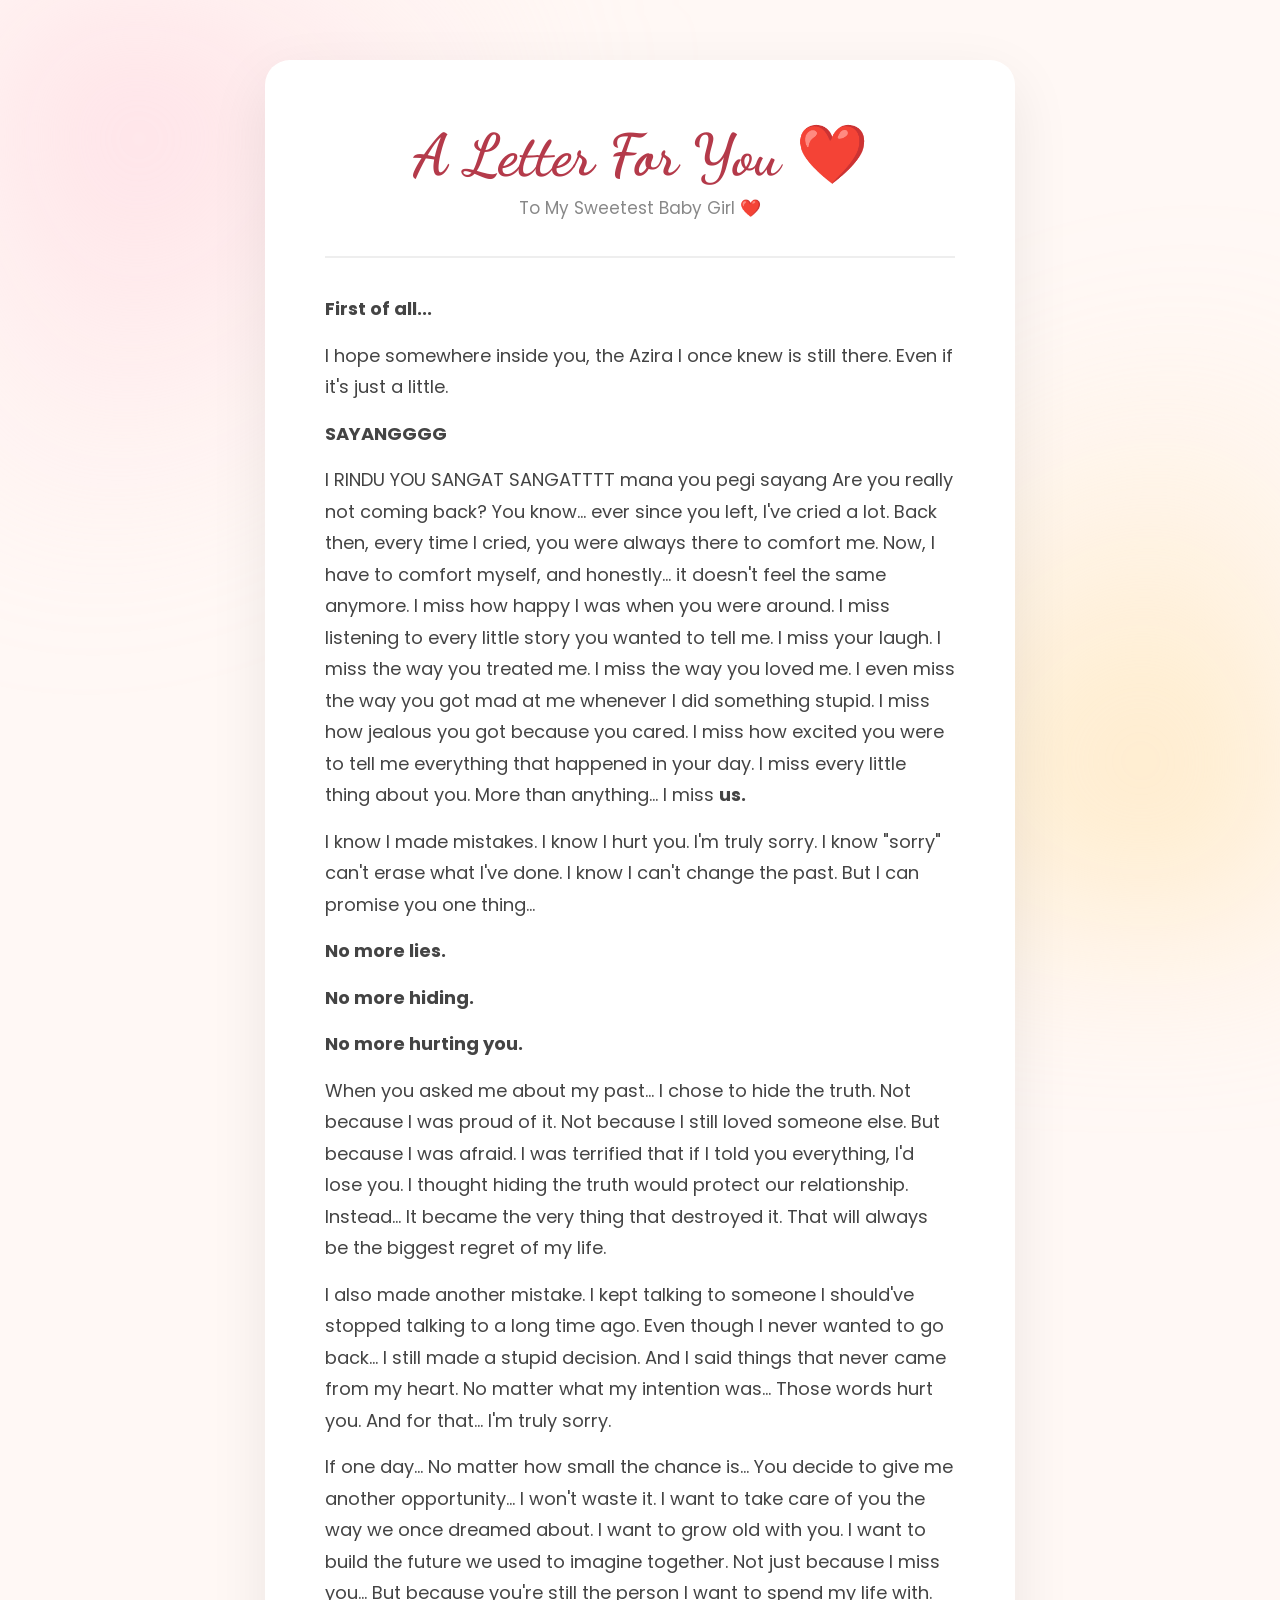
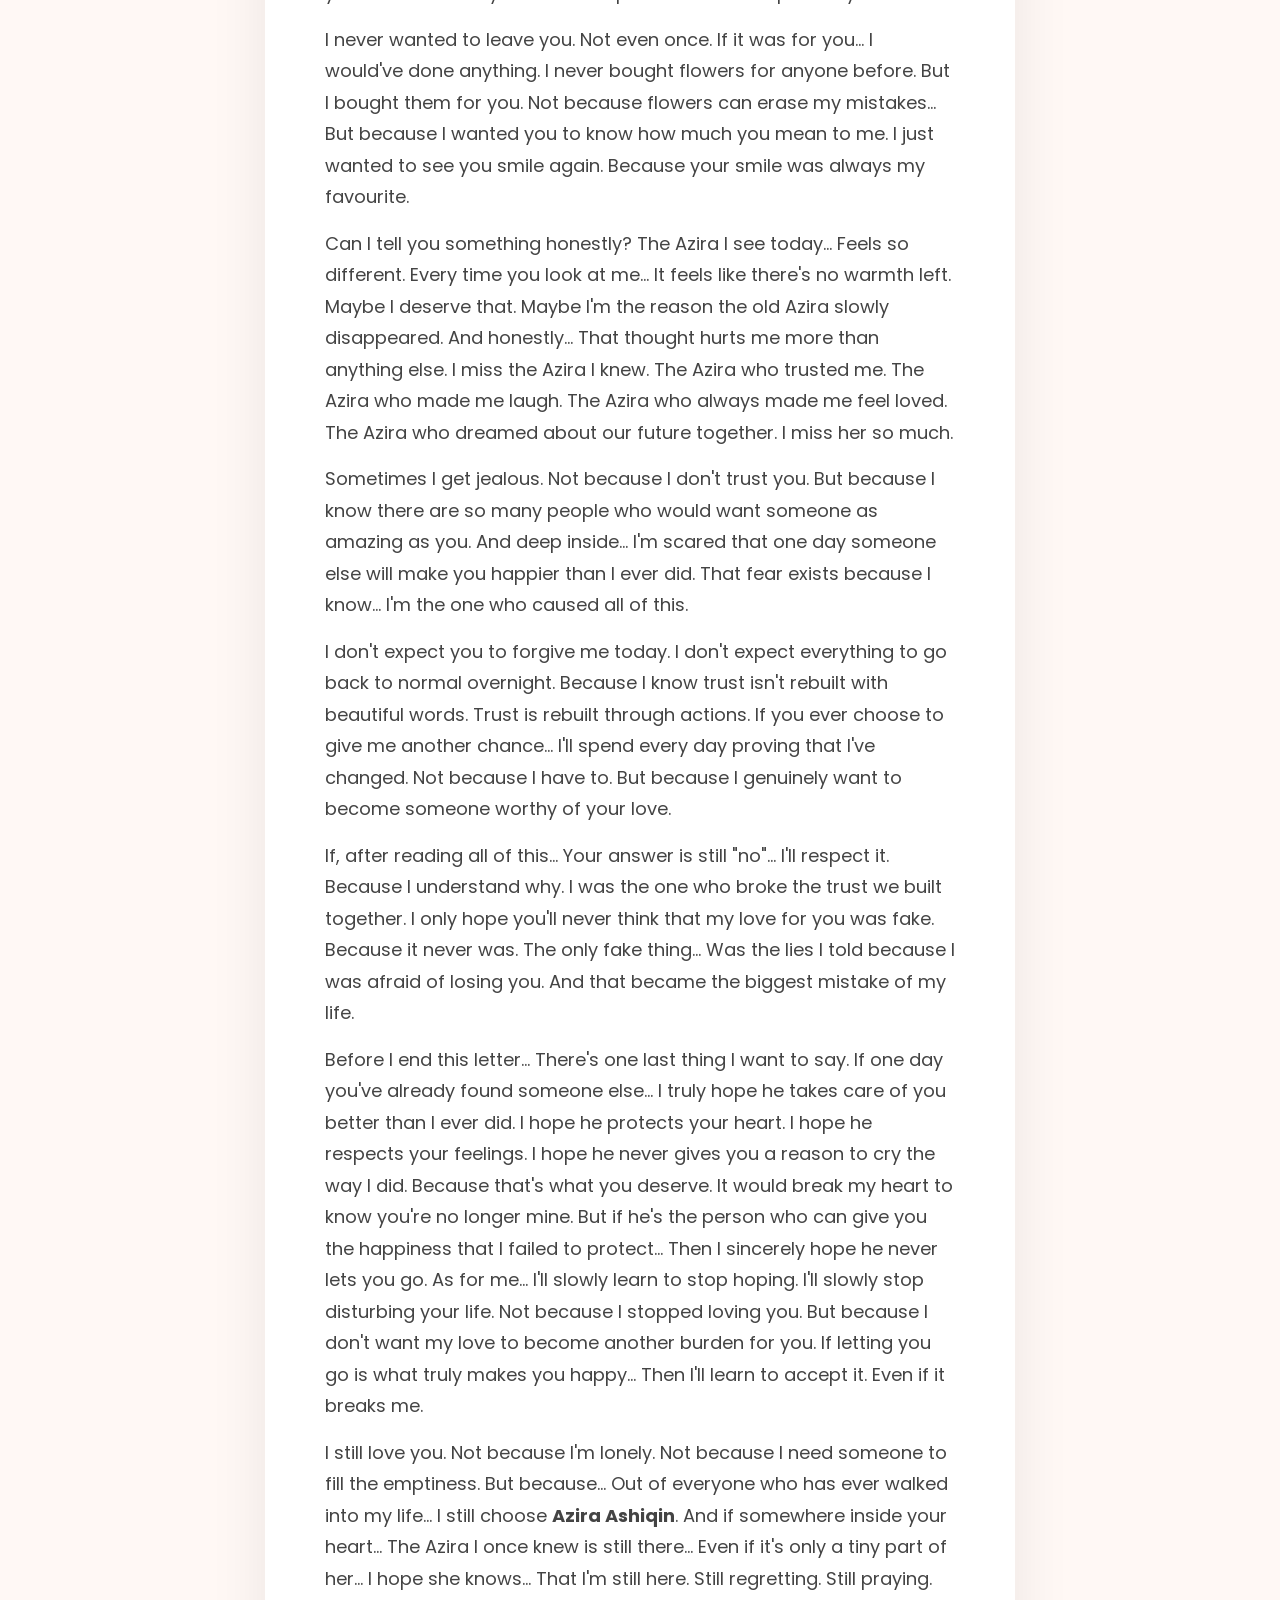
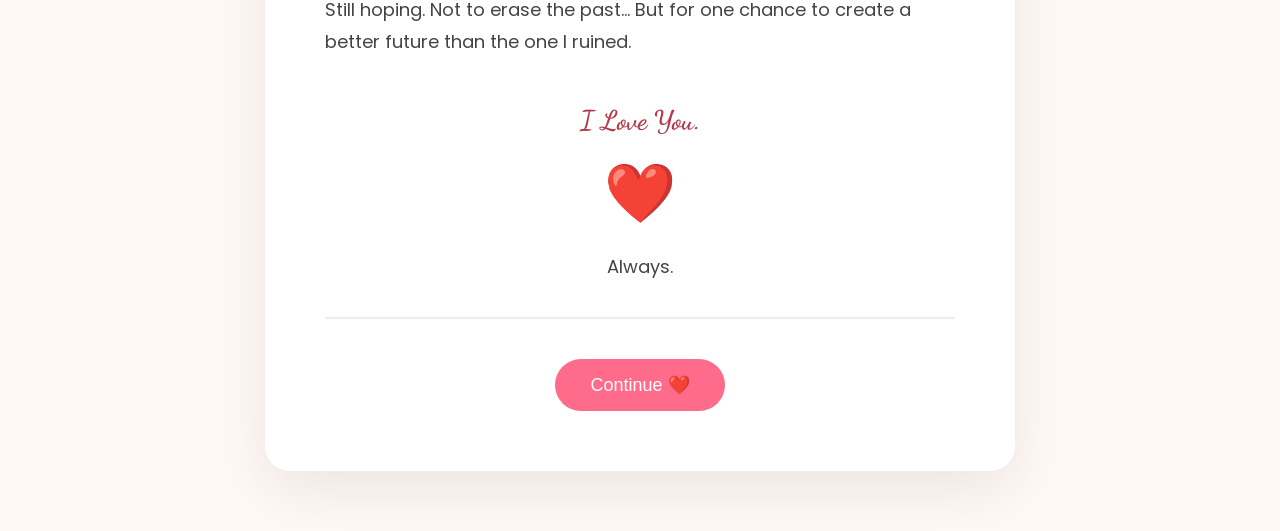
<file: letter.html>
<!DOCTYPE html>
<html lang="en">

<head>

<meta charset="UTF-8">

<meta name="viewport" content="width=device-width, initial-scale=1.0">

<title>My Letter ❤️</title>

<link rel="preconnect" href="https://fonts.googleapis.com">

<link rel="preconnect" href="https://fonts.gstatic.com" crossorigin>

<link href="https://fonts.googleapis.com/css2?family=Poppins:wght@300;400;600&family=Dancing+Script:wght@700&display=swap" rel="stylesheet">

<link rel="stylesheet" href="css/letter.css">

</head>

<body>

<div class="background"></div>

<div class="paper">

<h1>A Letter For You ❤️</h1>

<p class="subtitle">
To My Sweetest Baby Girl ❤️
</p>

<div class="line"></div>

<div class="letter">


<p><strong>First of all...</strong></p>

<p>I hope somewhere inside you, the Azira I once knew is still there. Even if it's just a little.</p>

<p><strong>SAYANGGGG</strong></p>

<p>
I RINDU YOU SANGAT SANGATTTT

mana you pegi sayang

Are you really not coming back?

You know... ever since you left, I've cried a lot.

Back then, every time I cried, you were always there to comfort me. Now, I have to comfort myself, and honestly... it doesn't feel the same anymore.

I miss how happy I was when you were around.

I miss listening to every little story you wanted to tell me.

I miss your laugh.

I miss the way you treated me.

I miss the way you loved me.

I even miss the way you got mad at me whenever I did something stupid.

I miss how jealous you got because you cared.

I miss how excited you were to tell me everything that happened in your day.

I miss every little thing about you.

More than anything...

I miss <strong>us.</strong>
</p>

<p>
I know I made mistakes.

I know I hurt you.

I'm truly sorry.

I know "sorry" can't erase what I've done.

I know I can't change the past.

But I can promise you one thing...
</p>

<p><strong>No more lies.</strong></p>

<p><strong>No more hiding.</strong></p>

<p><strong>No more hurting you.</strong></p>

<p>
When you asked me about my past...

I chose to hide the truth.

Not because I was proud of it.

Not because I still loved someone else.

But because I was afraid.

I was terrified that if I told you everything, I'd lose you.

I thought hiding the truth would protect our relationship.

Instead...

It became the very thing that destroyed it.

That will always be the biggest regret of my life.
</p>

<p>
I also made another mistake.

I kept talking to someone I should've stopped talking to a long time ago.

Even though I never wanted to go back...

I still made a stupid decision.

And I said things that never came from my heart.

No matter what my intention was...

Those words hurt you.

And for that...

I'm truly sorry.
</p>

<p>
If one day...

No matter how small the chance is...

You decide to give me another opportunity...

I won't waste it.

I want to take care of you the way we once dreamed about.

I want to grow old with you.

I want to build the future we used to imagine together.

Not just because I miss you...

But because you're still the person I want to spend my life with.
</p>

<p>
I never wanted to leave you.

Not even once.

If it was for you...

I would've done anything.

I never bought flowers for anyone before.

But I bought them for you.

Not because flowers can erase my mistakes...

But because I wanted you to know how much you mean to me.

I just wanted to see you smile again.

Because your smile was always my favourite.
</p>

<p>
Can I tell you something honestly?

The Azira I see today...

Feels so different.

Every time you look at me...

It feels like there's no warmth left.

Maybe I deserve that.

Maybe I'm the reason the old Azira slowly disappeared.

And honestly...

That thought hurts me more than anything else.

I miss the Azira I knew.

The Azira who trusted me.

The Azira who made me laugh.

The Azira who always made me feel loved.

The Azira who dreamed about our future together.

I miss her so much.
</p>

<p>
Sometimes I get jealous.

Not because I don't trust you.

But because I know there are so many people who would want someone as amazing as you.

And deep inside...

I'm scared that one day someone else will make you happier than I ever did.

That fear exists because I know...

I'm the one who caused all of this.
</p>

<p>
I don't expect you to forgive me today.

I don't expect everything to go back to normal overnight.

Because I know trust isn't rebuilt with beautiful words.

Trust is rebuilt through actions.

If you ever choose to give me another chance...

I'll spend every day proving that I've changed.

Not because I have to.

But because I genuinely want to become someone worthy of your love.
</p>

<p>
If, after reading all of this...

Your answer is still "no"...

I'll respect it.

Because I understand why.

I was the one who broke the trust we built together.

I only hope you'll never think that my love for you was fake.

Because it never was.

The only fake thing...

Was the lies I told because I was afraid of losing you.

And that became the biggest mistake of my life.
</p>

<p>
Before I end this letter...

There's one last thing I want to say.

If one day you've already found someone else...

I truly hope he takes care of you better than I ever did.

I hope he protects your heart.

I hope he respects your feelings.

I hope he never gives you a reason to cry the way I did.

Because that's what you deserve.

It would break my heart to know you're no longer mine.

But if he's the person who can give you the happiness that I failed to protect...

Then I sincerely hope he never lets you go.

As for me...

I'll slowly learn to stop hoping.

I'll slowly stop disturbing your life.

Not because I stopped loving you.

But because I don't want my love to become another burden for you.

If letting you go is what truly makes you happy...

Then I'll learn to accept it.

Even if it breaks me.
</p>

<p>
I still love you.

Not because I'm lonely.

Not because I need someone to fill the emptiness.

But because...

Out of everyone who has ever walked into my life...

I still choose <strong>Azira Ashiqin</strong>.

And if somewhere inside your heart...

The Azira I once knew is still there...

Even if it's only a tiny part of her...

I hope she knows...

That I'm still here.

Still regretting.

Still praying.

Still hoping.

Not to erase the past...

But for one chance to create a better future than the one I ruined.
</p>

<h2 style="text-align:center;color:#B43A4A;font-family:'Dancing Script';margin-top:40px;">
I Love You.
</h2>

<h1 style="text-align:center;">❤️</h1>

<p style="text-align:center;">Always.</p>

</div>

<div class="line"></div>

<button id="continueBtn">

Continue ❤️

</button>

</div>

<script src="https://cdn.jsdelivr.net/npm/gsap@3.13.0/dist/gsap.min.js"></script>

<script src="js/letter.js"></script>

</body>

</html>
</file>
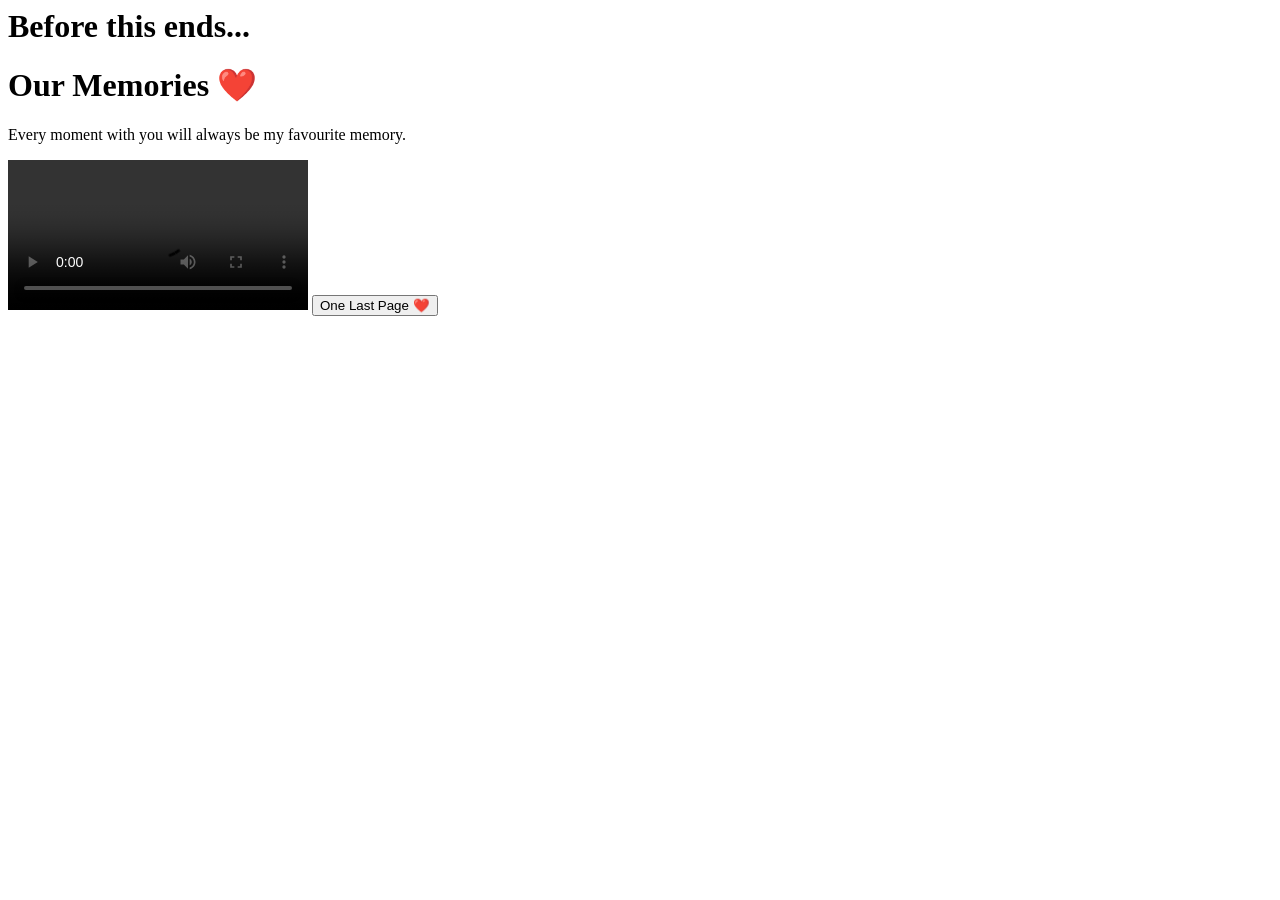
<file: video.html>
<body>

<div id="intro">

    <h1 id="introText">

        Before this ends...

    </h1>

</div>

<div class="background"></div>

<div class="videoCard" id="videoCard">

<h1>Our Memories ❤️</h1>

<p>

Every moment with you will always be my favourite memory.

</p>

<video id="ourVideo" controls>

<source src="assets/video/comel.mp4" type="video/mp4">

</video>

<button id="nextBtn">

One Last Page ❤️

</button>

</div>

<script src="https://cdn.jsdelivr.net/npm/gsap@3.13.0/dist/gsap.min.js"></script>

<script src="js/video.js"></script>

</body>
</file>
<file: css/letter.css>
*{
margin:0;
padding:0;
box-sizing:border-box;
}

body{

background:#FFF8F5;

font-family:Poppins,sans-serif;

display:flex;

justify-content:center;

align-items:center;

padding:60px 20px;

overflow-x:hidden;

}

.background{

position:fixed;

inset:0;

background:
radial-gradient(circle at top left,#ffd5df,transparent 35%),
radial-gradient(circle at bottom right,#ffe4ae,transparent 35%);

filter:blur(100px);

z-index:-1;

}

.paper{

max-width:750px;

width:100%;

background:white;

padding:60px;

border-radius:25px;

box-shadow:0 20px 60px rgba(0,0,0,.08);

}

h1{

text-align:center;

font-size:55px;

}

h1{

font-family:'Dancing Script';

font-size:58px;

text-align:center;

color:#B43A4A;

margin-bottom:5px;

}

.subtitle{

text-align:center;

font-size:17px;

color:#888;

margin-bottom:30px;

}

.line{

height:2px;

background:#eee;

margin:35px 0;

}

.letter{

font-size:18px;

line-height:1.75;

color:#444;

text-align:left;

font-family:'Poppins',sans-serif;

}

.letter p{

margin-bottom:15px;

}
#continueBtn{

margin-top:40px;

padding:15px 35px;

border:none;

border-radius:40px;

background:#FF6B8A;

color:white;

font-size:18px;

cursor:pointer;

display:block;

margin-left:auto;

margin-right:auto;

}
</file>
